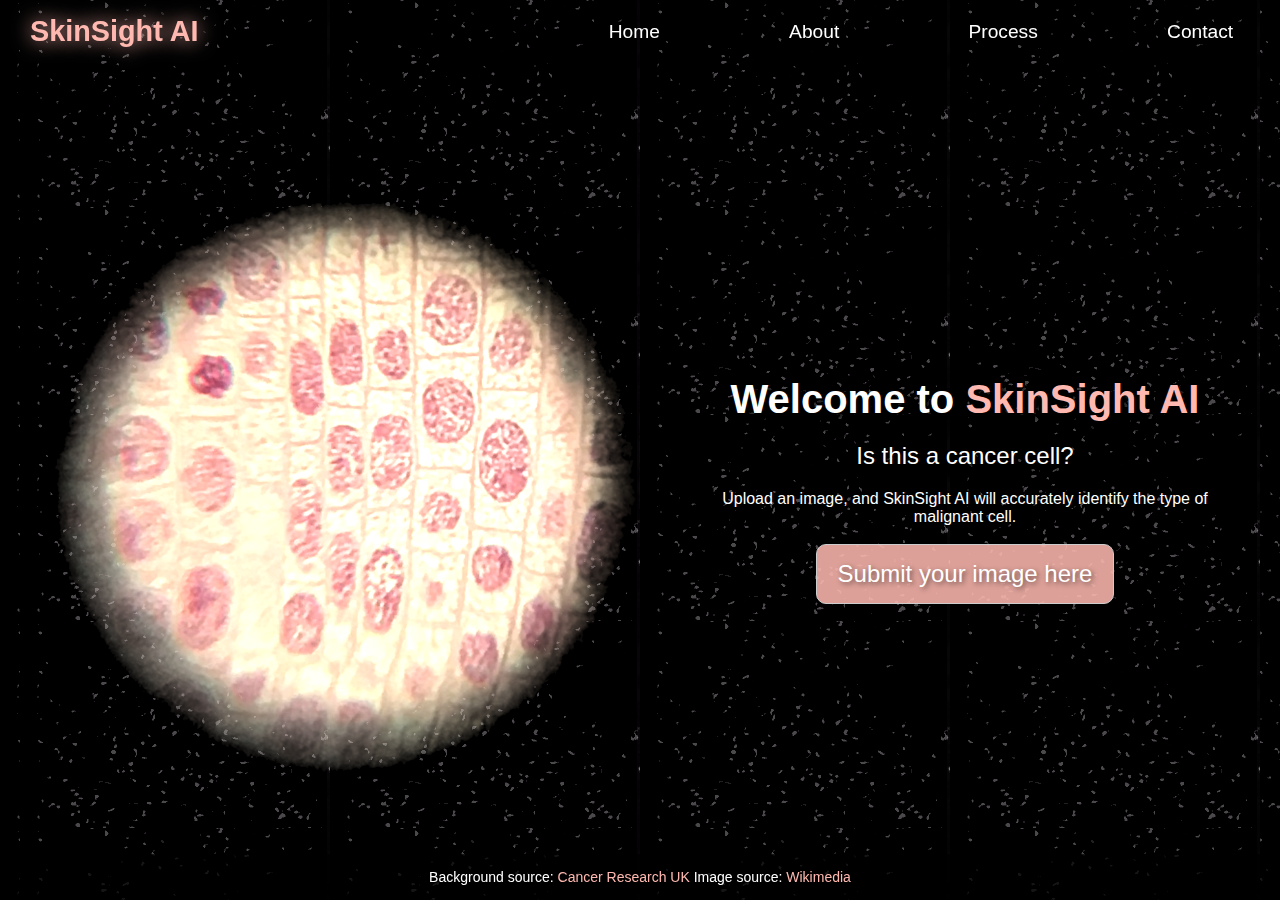
<file: Index.html>
<!DOCTYPE html>

<html lang="en">
    <head>
        <link rel="stylesheet" href="Index.css">
    </head>

    <body>
        <header>
            <a href="#" class="logo"><span class="identifier">SkinSight AI</span></a>

            <nav>
                <a href="#" class="active">Home</a>
                <a href="About Us.html" target="_blank">About</a>
                <a href="Process.html" target="_blank">Process</a>
                <a href="Contact.html" target="_blank" id="contact">Contact</a>
            </nav>
        </header>
        <div class="container">
            <img src="Cells_under_microscope-Photoroom.png" id="Cell">
            <div id="text-Container">
                <h1>Welcome to <span>SkinSight AI</span></h1>
                <p>Is this a cancer cell?</p>
                Upload an image, and SkinSight AI will accurately identify the type of malignant cell.
                <br>
                <br>
                <a href="home.html">Submit your image here</a>
            </div>
        </div>
        <div id="credits">
            Background source: <a href="https://news.cancerresearchuk.org/2017/02/23/watching-how-young-cells-move-gives-clues-on-skin-cancer-spread/" target="_blank">Cancer Research UK</a> Image source: <a href="https://commons.wikimedia.org/wiki/File:Cells_under_a_microscope.jpg" target="_blank">Wikimedia</a>
          </div>
    </body>
</html>
</file>
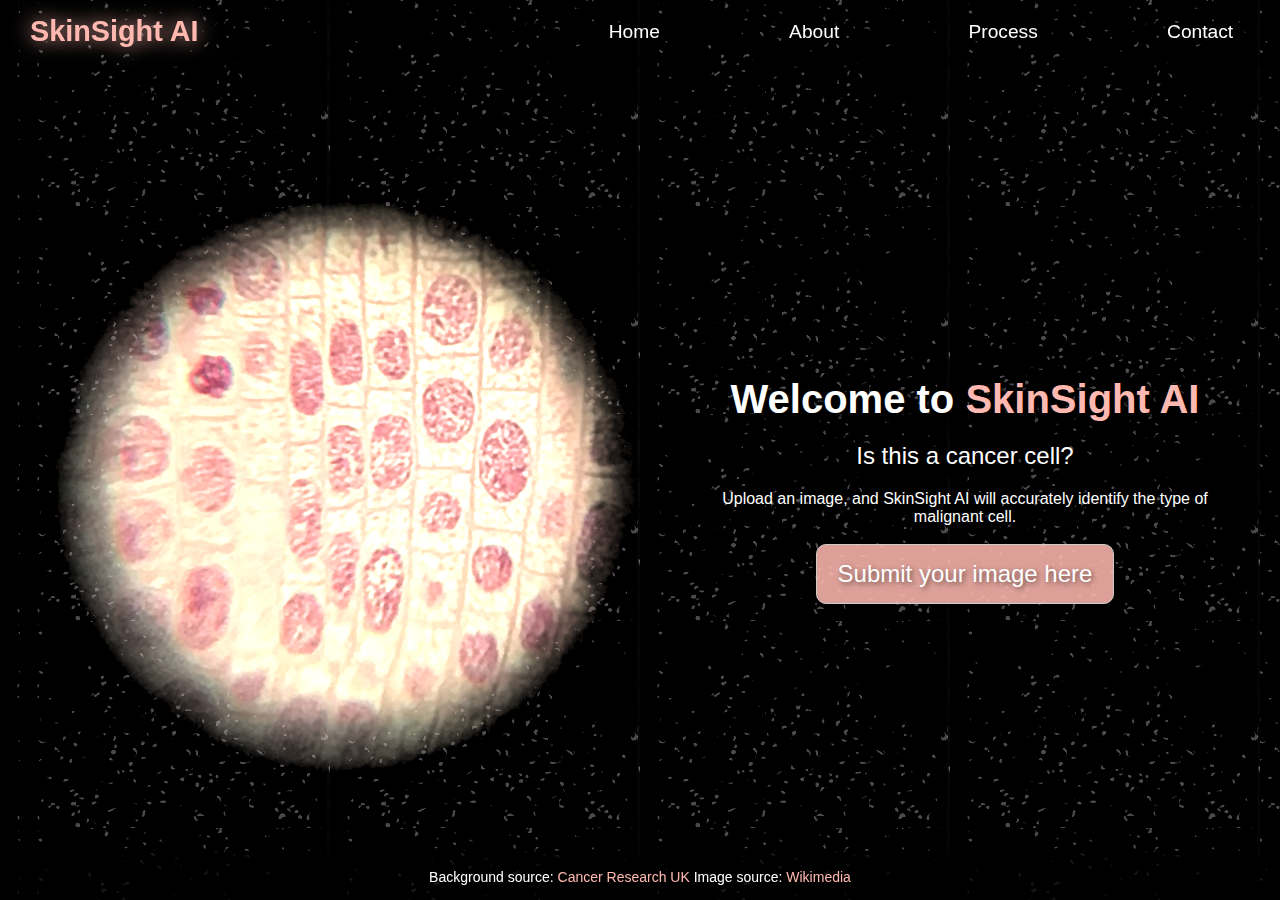
<file: index.html>
<!DOCTYPE html>

<html lang="en">
    <head>
        <link rel="stylesheet" href="Index.css">
    </head>

    <body>
        <header>
            <a href="#" class="logo"><span class="identifier">SkinSight AI</span></a>

            <nav>
                <a href="#" class="active">Home</a>
                <a href="About Us.html" target="_blank">About</a>
                <a href="Process.html" target="_blank">Process</a>
                <a href="Contact.html" target="_blank" id="contact">Contact</a>
            </nav>
        </header>
        <div class="container">
            <img src="Cells_under_microscope-Photoroom.png" id="Cell">
            <div id="text-Container">
                <h1>Welcome to <span>SkinSight AI</span></h1>
                <p>Is this a cancer cell?</p>
                Upload an image, and SkinSight AI will accurately identify the type of malignant cell.
                <br>
                <br>
                <a href="home.html">Submit your image here</a>
            </div>
        </div>
        <div id="credits">
            Background source: <a href="https://news.cancerresearchuk.org/2017/02/23/watching-how-young-cells-move-gives-clues-on-skin-cancer-spread/" target="_blank">Cancer Research UK</a> Image source: <a href="https://commons.wikimedia.org/wiki/File:Cells_under_a_microscope.jpg" target="_blank">Wikimedia</a>
          </div>
    </body>
</html>
</file>
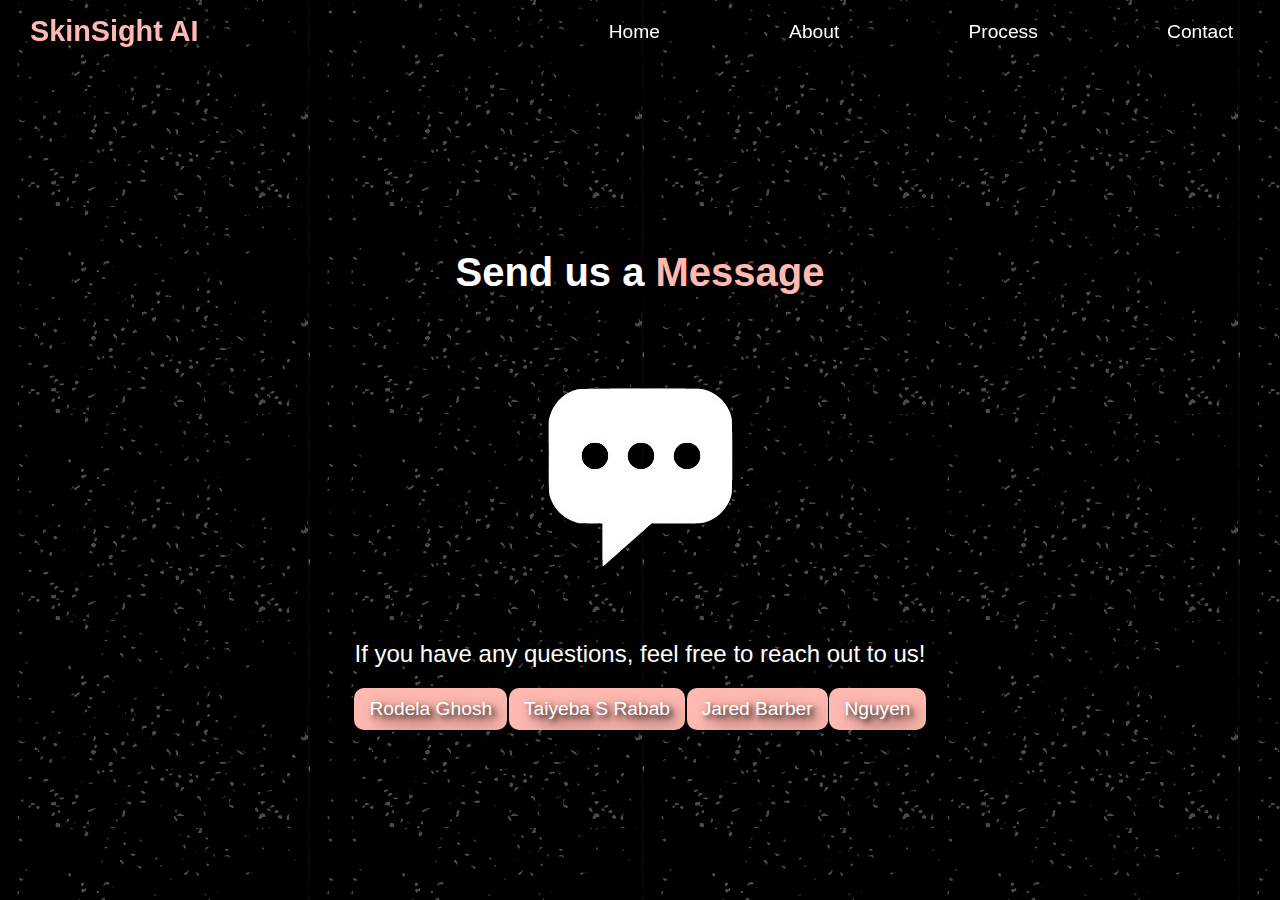
<file: Contact.html>
<!DOCTYPE html>
<html lang="en">
    <head>
        <link rel="stylesheet" href="contact.css">
    </head>

    <body>
        <header>
            <a href="#" class="logo"><span class="identifier">SkinSight AI</span></a>

            <nav>
                <a href="Index.html" target="_blank">Home</a>
                <a href="About Us.html" target="_blank">About</a>
                <a href="Process.html" target="_blank">Process</a>
                <a href="#" id="contact" class="active">Contact</a>
            </nav>
        </header>
        <div class="container">
            <h1>Send us a <span>Message</span></h1>
            <img src="Adobe Express - file.png">
            <div id="text-Container">
                
                <p>If you have any questions, feel free to reach out to us!</p>
                <div class="emails">
                    <a href="mailto:rg21@usf.edu">Rodela Ghosh</a>
                    <a href="mailto:taiyebasrabab@usf.edu">Taiyeba S Rabab</a> 
                    <a href="mailto:jbarber5@usf.edu">Jared Barber</a>
                    <a href="mailto:huynh233@usf.edu">Nguyen</a>
                </div>
            </div>
        </div>
 
    </body>
</html>
</file>
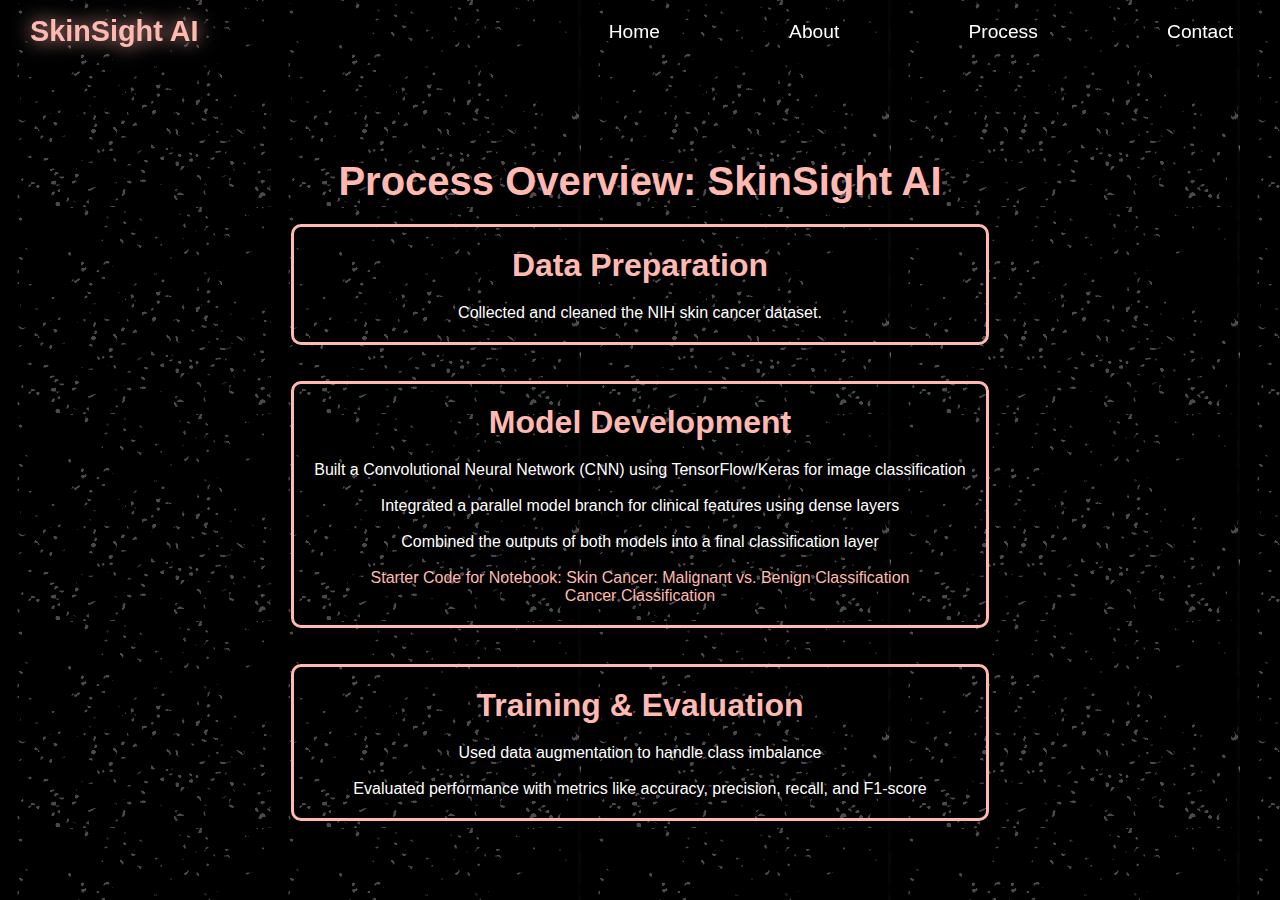
<file: Process.html>
<!DOCTYPE html>
<html lang="en">
    <head>
        <link rel="stylesheet" href="Process.css">
    </head>

    <body>
        <header>
            <a href="#" class="logo"><span class="identifier">SkinSight AI</span></a>

            <nav>
                <a href="Index.html" target="_blank">Home</a>
                <a href="About Us.html" target="_blank">About</a>
                <a href="#" class="active">Process</a>
                <a href="Contact.html" target="_blank">Contact</a>
            </nav>
        </header>
        <div class="container">
            <div id="text-Container">
                <div class="content-container">
                    <h1><span>Process Overview: SkinSight AI</span></h1>
                    <div class="flashcard">
                        
                    
                        <h2><span>Data Preparation</span></h2>
                            Collected and cleaned the NIH skin cancer dataset.
                
                    </div>
                    <br>
                    <br>

            
                    <!-- Model Development Section -->

                        
                        <div class="flashcard">
                            <h2><span>Model Development</span></h2>
                            Built a Convolutional Neural Network (CNN) using TensorFlow/Keras for image classification<br><br>
                            Integrated a parallel model branch for clinical features using dense layers<br><br>
                            Combined the outputs of both models into a final classification layer<br><br>
                            <a href="https://www.kaggle.com/code/jaredbarber/starter-skin-cancer-malignant-vs-benign">Starter Code for Notebook: Skin Cancer: Malignant vs. Benign Classification</a>
                            <br><a href="https://www.kaggle.com/code/jaredbarber/cancerclassification">Cancer Classification</a>
                    
                        </div>

                    <br>
                    <br>
            
                    <!-- Training & Evaluation Section -->

                        
                        <div class="flashcard">
                            <h2><span>Training & Evaluation</span></h2>
                            Used data augmentation to handle class imbalance<br><br>
                            Evaluated performance with metrics like accuracy, precision, recall, and F1-score
                        </div>  
 
                    
                </div>
            
            </div>
        </div>
 
    </body>
</html>
</file>
<file: Index.css>
html, body {
    margin: 0;
    padding: 0;
    font-family: 'Rubik', sans-serif;
    background-image: url(melanoblasts.gif);
    color: white;
    display: flex;
    justify-content: center;
    align-items: center;
    height: 100vh;
    box-sizing: border-box;
}


header {
    position: fixed;
    top: 0;
    left: 0;
    width: 100%;
    background-color: transparent; /* Subtle background color for better contrast */
    padding: 15px 30px;
    z-index: 1000;
    display: flex;
    justify-content: space-between;
    align-items: center;
    gap:2em;
    box-shadow: 0 2px 5px rgba(0, 0, 0, 0.2); /* Added shadow for better contrast */
    flex-wrap: wrap;  /* Allow wrapping if necessary */
}

.logo {
    font-size: 1.8rem;
    font-weight: 600;
    color: white;
    text-decoration: none;
}

.logo:hover {
    transform: scale(1.1);
    transition: transform 0.3s ease;
}

nav a {
    font-size: 1.2rem;
    color: white;
    margin-left: 3rem;
    font-weight: 500;
    margin-right:4em;
    transition: background-color 0.3s ease;
    text-decoration: none;
    box-shadow: 0 2px 5px rgba(0, 0, 0, 0.2);
}

nav a:hover {
    background-color: #ffb9b0;
    padding: 10px;
    border-radius: 7px;
    color: white;
    text-shadow: 3px 3px 5px rgba(0, 0, 0, 0.8), 6px 6px 15px rgba(0, 0, 0, 0.6), 10px 10px 20px rgba(0, 0, 0, 0.4);
}


/* Heading and Paragraph Styling */
h1, p {
    text-align: center;
    color: white;
    margin-top: 0;
    margin-bottom: 20px;
    width: 100%;
    text-shadow: 
        2px 2px 4px rgba(0, 0, 0, 0.8),  /* First layer (slight offset) */
        4px 4px 6px rgba(0, 0, 0, 0.6),  /* Second layer (further offset) */
        6px 6px 8px rgba(0, 0, 0, 0.4);  /* Third layer (more subtle) */
}

h1 {
    font-size: 2.5em;
}

p {
    font-size: 1.5em;
}

/* Span Styling */
span {
    color: #ffb9b0;
}

.identifier{
    color: #ffb9b0;
    text-shadow: 0 0 20px #ffb9b0;
}

/* Container Style */
.container {
    display: flex;
    justify-content: center;
    align-items: center;
    width: 100%;
    padding: 20px;
    max-width: 1200px; /* Prevent container from becoming too wide on larger screens */
    gap: 50px;
    margin-top: 80px; /* Offset the fixed navbar */
    text-align: center;
}

/* Image Styling */
#Cell {
    width: 90%;
    max-width: 600px; /* Max width for the image */
    height: auto;
    margin: 0;
    border-radius: 8px;
}

.classification{
    display:flex;
    flex-direction: column;
}

button{
    border: 1px solid #ccc;
    display: inline-block;
    padding: 15px 21px;
    color: white;
    background-color: #ffb9b0dc;
    cursor: pointer;
    text-align: center;
    border-radius: 10px;
    font-size: 1.5em;
    text-shadow: 2px 2px 5px rgba(0, 0, 0, 0.5); /* Apply text shadow */
}
.container a{
    border: 1px solid #ccc;
    display: inline-block;
    padding: 15px 21px;
    color: white;
    background-color: #ffb9b0dc;
    cursor: pointer;
    text-align: center;
    border-radius: 10px;
    font-size: 1.5em;
    text-shadow: 2px 2px 5px rgba(0, 0, 0, 0.5); /* Apply text shadow */
    text-decoration: none;
}


input[type="file"] {
    display: none;
  }
  
.custom-file-upload {
    border: 1px solid #ccc;
    display: inline-block;
    padding: 15px 21px;
    background-color: #ffb9b0dc;
    cursor: pointer;
    text-align: center;
    border-radius: 10px;
    font-size: 1.5em;
    text-shadow: 2px 2px 5px rgba(0, 0, 0, 0.5); /* Apply text shadow */
    
}
.custom-file-upload:hover{
    color: black;
    background-color: #ffb9b0;
}
#text-Container{
    display:block;
    margin-left:auto;
    margin-right:auto;
}
#credits {
    background-color: rgba(0, 0, 0, 0.7); /* Semi-transparent black background for the tint */
    color: white; /* Text color for the credits */
    text-align: center; /* Center align the text */
    padding: 15px; /* Add padding to give space around the text */
    position: fixed; /* Fix the credits at the bottom */
    bottom: 0;
    width: 100%; /* Make the credits stretch across the entire width of the screen */
    font-size: 14px; /* Adjust font size to be smaller */
    z-index: 10; /* Ensure the credits appear on top of other content */
}

#credits p {
    margin: 0; /* Remove default margin to keep the text centered */
}
#credits a{
    color: #ffb9b0; /* Set the color of the anchor tag */
    text-decoration: none; /* Optional: Removes the underline from the link */
}
/* Responsive Design for Smaller Screens */
@media (max-width: 768px) {
    h1, p {
        font-size: 1.5em; /* Smaller text for smaller screens */
    }

    #Cell {
        width: 100%;
        margin-right: 0;
    }

    #submit-image {
        font-size: 18px;
        padding: 12px;
    }

    nav {
        flex-direction: column;
        align-items: center;
    }

    nav a {
        margin-left: 0;
        margin-bottom: 10px;
    }
}

/* Further Adjustments for Very Small Screens (Mobile devices) */
@media (max-width: 480px) {
    h1 {
        font-size: 2em; /* Adjust heading size for mobile */
    }

    p {
        font-size: 1.2em; /* Adjust paragraph size for mobile */
    }

    #submit-image {
        font-size: 16px;
        padding: 10px;
    }
}
</file>
<file: contact.css>
html, body {
    margin: 0;
    padding: 0;
    font-family: 'Rubik', sans-serif;
    background-image: url(melanoblasts.gif);
    color: white;
    display: flex;
    justify-content: center;
    align-items: center;
    height: 100vh;
    box-sizing: border-box;
}
.emails{
    display:flex;
    justify-content: space-between;
}
.emails a{
    font-size: 1.2rem;
    color: white; /* Set text color for the links */
    text-decoration: none; /* Remove default underline */
    text-shadow: 3px 3px 5px rgba(0, 0, 0, 0.8), 6px 6px 15px rgba(0, 0, 0, 0.6), 10px 10px 20px rgba(0, 0, 0, 0.4);
    gap:3em;
    padding: 10px 15px;
    border-radius: 10px;
    background-color: #ffb9b0; /* Light background color for the links */
    transition: background-color 0.3s ease, transform 0.2s ease;
    margin: 0; /* Remove default margin */
}

header {
    position: fixed;
    top: 0;
    left: 0;
    width: 100%;
    background-color: transparent; /* Subtle background color for better contrast */
    padding: 15px 30px;
    z-index: 1000;
    display: flex;
    justify-content: space-between;
    align-items: center;
    gap:2em;
    box-shadow: 0 2px 5px rgba(0, 0, 0, 0.2); /* Added shadow for better contrast */
    flex-wrap: wrap;  /* Allow wrapping if necessary */
}

.logo {
    font-size: 1.8rem;
    font-weight: 600;
    color: white;
    text-decoration: none;
}

.logo:hover {
    transform: scale(1.1);
    transition: transform 0.3s ease;
}

nav a {
    font-size: 1.2rem;
    color: white;
    margin-left: 3rem;
    font-weight: 500;
    margin-right:4em;
    transition: background-color 0.3s ease;
    text-decoration: none;
    box-shadow: 0 2px 5px rgba(0, 0, 0, 0.2);
}

nav a:hover {
    background-color: #ffb9b0;
    padding: 10px;
    border-radius: 7px;
    color: white;
    text-shadow: 3px 3px 5px rgba(0, 0, 0, 0.8), 6px 6px 15px rgba(0, 0, 0, 0.6), 10px 10px 20px rgba(0, 0, 0, 0.4);
}


/* Heading and Paragraph Styling */
h1, p {
    text-align: center;
    color: white;
    margin-top: 0;
    margin-bottom: 20px;
    width: 100%;
    text-shadow: 
        2px 2px 4px rgba(0, 0, 0, 0.8),  /* First layer (slight offset) */
        4px 4px 6px rgba(0, 0, 0, 0.6),  /* Second layer (further offset) */
        6px 6px 8px rgba(0, 0, 0, 0.4);  /* Third layer (more subtle) */
}

h1 {
    font-size: 2.5em;
}

p {
    font-size: 1.5em;
}

/* Span Styling */
span {
    color: #ffb9b0;
}



/* Container Style */
.container {
    display: flex;
    justify-content: center;
    flex-direction: column;
    align-items: center;
    width: 100%;
    padding: 20px;
    max-width: 1200px; /* Prevent container from becoming too wide on larger screens */
    gap: 50px;
    margin-top: 80px; /* Offset the fixed navbar */
}

/* Image Styling */
#Cell {
    width: 90%;
    max-width: 600px; /* Max width for the image */
    height: auto;
    margin: 0;
    border-radius: 8px;
}

#text-Container{
    display:block;
    margin-left:auto;
    margin-right:auto;
}

/* Responsive Design for Smaller Screens */
@media (max-width: 768px) {
    h1, p {
        font-size: 1.5em; /* Smaller text for smaller screens */
    }

    #Cell {
        width: 100%;
        margin-right: 0;
    }

    #submit-image {
        font-size: 18px;
        padding: 12px;
    }

    nav {
        flex-direction: column;
        align-items: center;
    }

    nav a {
        margin-left: 0;
        margin-bottom: 10px;
    }
}

/* Further Adjustments for Very Small Screens (Mobile devices) */
@media (max-width: 480px) {
    h1 {
        font-size: 2em; /* Adjust heading size for mobile */
    }

    p {
        font-size: 1.2em; /* Adjust paragraph size for mobile */
    }

    #submit-image {
        font-size: 16px;
        padding: 10px;
    }
}
</file>
<file: Process.css>
html, body {
    margin: 0;
    padding: 0;
    font-family: 'Rubik', sans-serif;
    background-image: url(melanoblasts.gif);
    color: white;
    display: flex;
    justify-content: center;
    align-items: center;
    height: 100vh;
    box-sizing: border-box;
}


header {
    position: fixed;
    top: 0;
    left: 0;
    width: 100%;
    background-color: transparent; /* Subtle background color for better contrast */
    padding: 15px 30px;
    z-index: 1000;
    display: flex;
    justify-content: space-between;
    align-items: center;
    gap:2em;
    box-shadow: 0 2px 5px rgba(0, 0, 0, 0.2); /* Added shadow for better contrast */
    flex-wrap: wrap;  /* Allow wrapping if necessary */
}

.logo {
    font-size: 1.8rem;
    font-weight: 600;
    color: white;
    text-decoration: none;
}

.logo:hover {
    transform: scale(1.1);
    transition: transform 0.3s ease;
}

nav a {
    font-size: 1.2rem;
    color: white;
    margin-left: 3rem;
    font-weight: 500;
    margin-right:4em;
    transition: background-color 0.3s ease;
    text-decoration: none;
    box-shadow: 0 2px 5px rgba(0, 0, 0, 0.2);
}

nav a:hover {
    background-color: #ffb9b0;
    padding: 10px;
    border-radius: 7px;
    color: white;
    text-shadow: 3px 3px 5px rgba(0, 0, 0, 0.8), 6px 6px 15px rgba(0, 0, 0, 0.6), 10px 10px 20px rgba(0, 0, 0, 0.4);
}

.flashcard {
    border: 3px solid #ffb9b0; /* A subtle border with a light pink color */
    border-radius: 10px; /* Rounded corners for a softer look */
    padding: 20px; /* Inner spacing to give content room */
    transition: transform 0.3s ease, box-shadow 0.3s ease; /* Smooth transitions for hover effects */
}
.container {
    display: flex;
    justify-content: center;
    align-items: center;
    flex-direction: column;
    width: 100%;
    padding: 20px;
    max-width: 1200px;
    margin-top: 80px;
}

/* Text Container */
#text-Container {
    display: flex;
    flex-direction: column;
    justify-content: center;
    align-items: center;
}

.content-container {
    max-width: 900px;
    width: 100%;
    text-align: center;
}

h1, h2 {
    text-align: center;
    color: white;
    margin-top: 0;
    margin-bottom: 20px;
    width: 100%;
}

h1 {
    font-size: 2.5em;
}

h2 {
    font-size: 2em;
}
.flashcard a{
    text-decoration: none;
    color: #ffb9b0;
}
ul {
    list-style-type: none;
    padding: 0;
    margin: 0;
    list-style: none;
}

li {
    font-size: 1.2em;
    margin-bottom: 10px;
    text-align: center;
    list-style: none;
}

/* Span Styling for highlighted text */
span {
    color: #ffb9b0;
}

.identifier {
    color: #ffb9b0;
    text-shadow: 0 0 20px #ffb9b0;
}

/* Responsive Design for Smaller Screens */
@media (max-width: 768px) {
    h1, h2 {
        font-size: 1.5em;
    }
    li {
        font-size: 1em;
    }
}

@media (max-width: 480px) {
    h1 {
        font-size: 2em;
    }
    h2 {
        font-size: 1.5em;
    }
}
</file>
